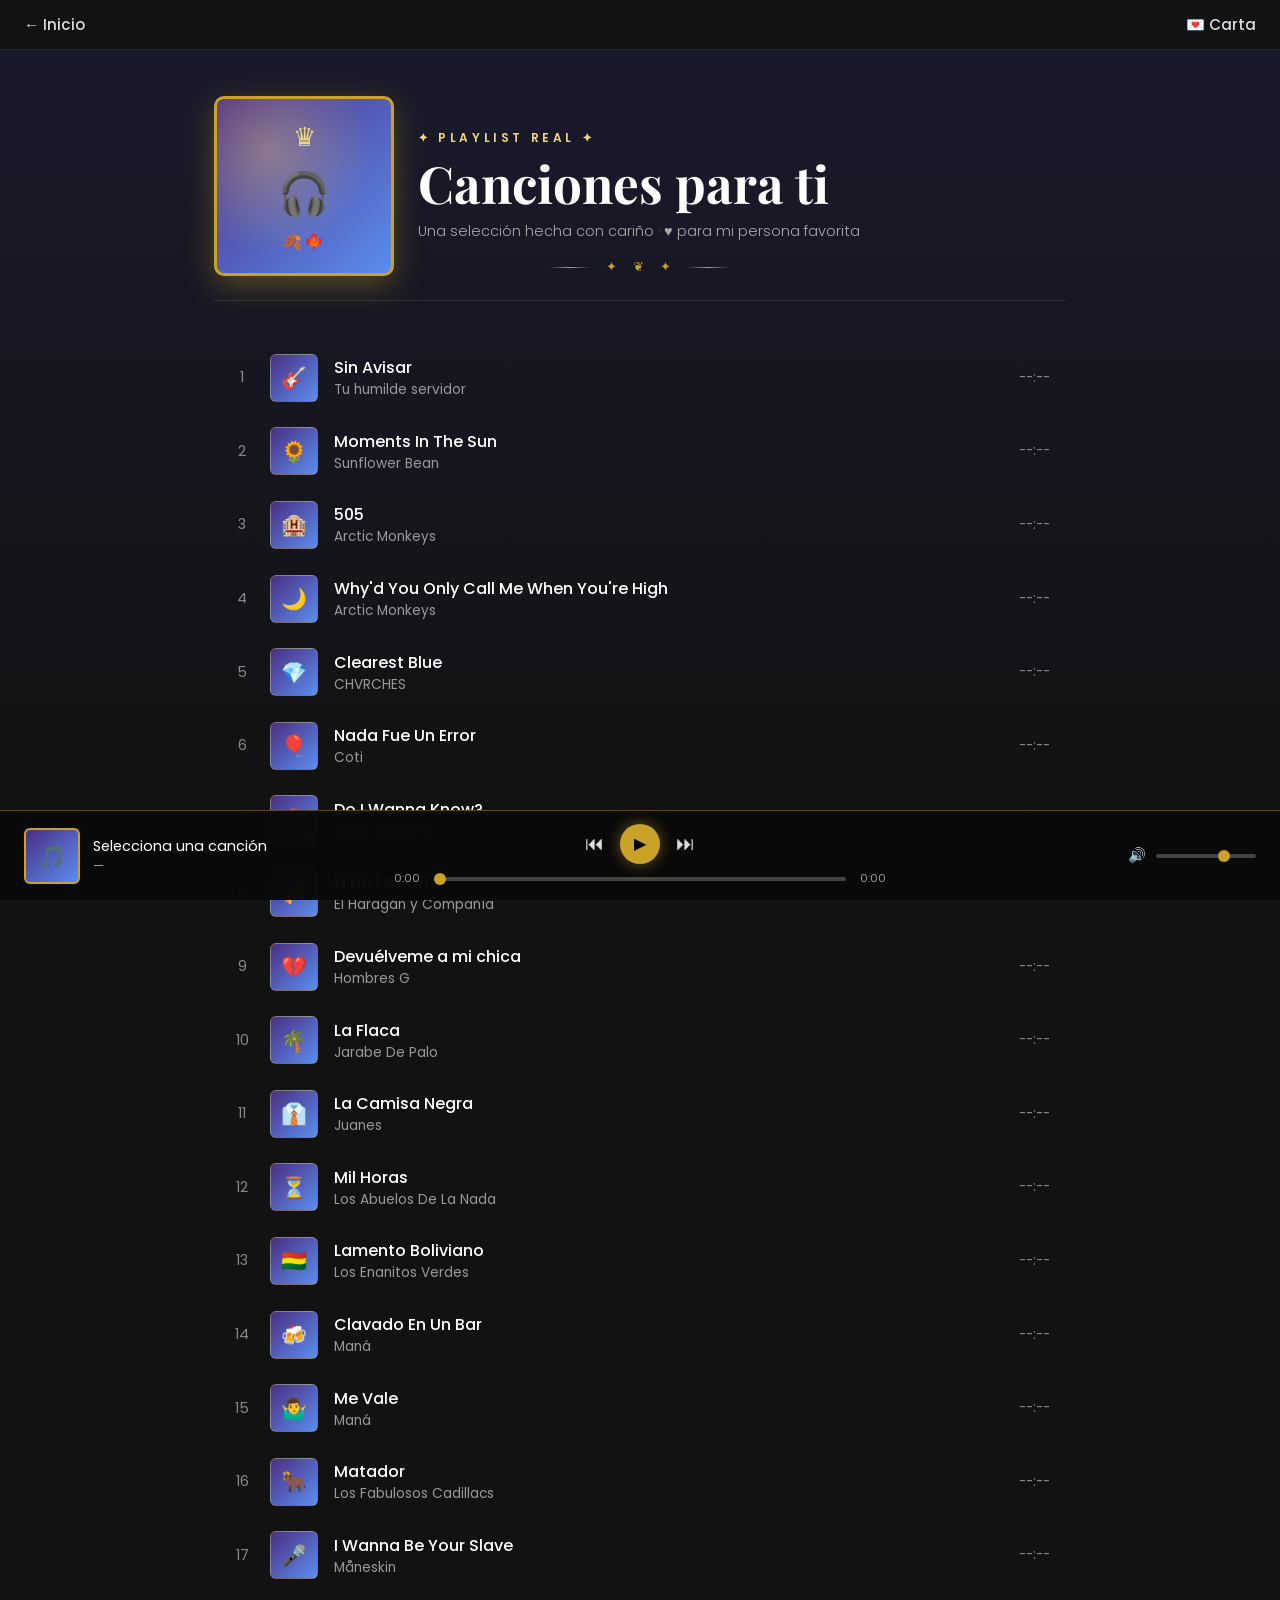
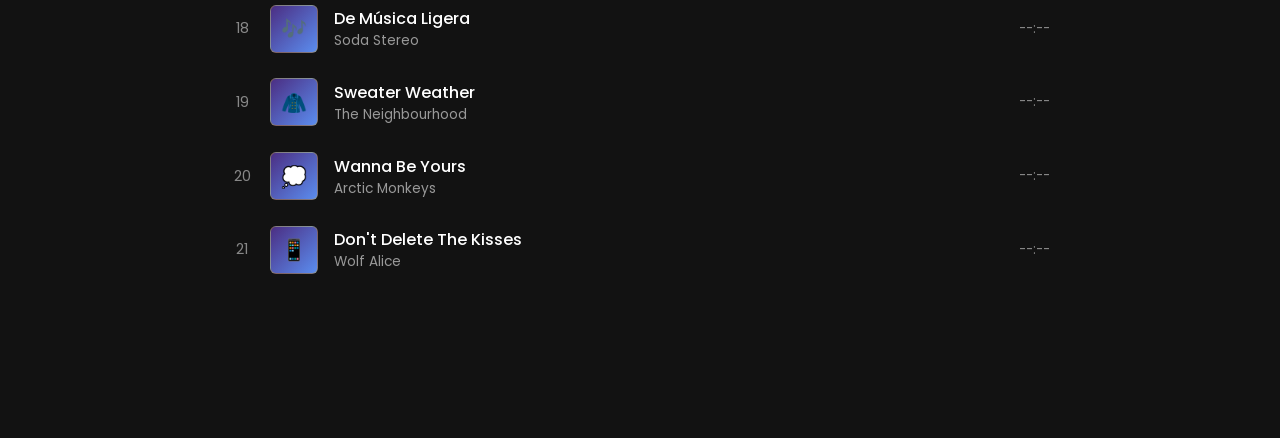
<file: musica.html>
<!DOCTYPE html>
<html lang="es">
<head>
  <meta charset="UTF-8">
  <meta name="viewport" content="width=device-width, initial-scale=1.0">
  <title>Nuestra Playlist 🎵</title>

  <link rel="preconnect" href="https://fonts.googleapis.com">
  <link rel="preconnect" href="https://fonts.gstatic.com" crossorigin>
  <link href="https://fonts.googleapis.com/css2?family=Caveat:wght@600;700&family=Playfair+Display:ital,wght@0,600;0,700;1,500&family=Poppins:wght@300;500;600;700&display=swap" rel="stylesheet">

  <link rel="stylesheet" href="style.css">
  <link rel="stylesheet" href="heartstopper.css">
  <link rel="stylesheet" href="royal.css">
</head>
<body class="page-musica">

  <nav class="top-nav">
    <a href="index.html">← Inicio</a>
    <a href="carta.html">💌 Carta</a>
  </nav>

  <main class="spotify-wrapper">

    <header class="playlist-header">
      <div class="playlist-cover">
        <span class="cover-crown">♛</span>
        <span class="cover-icon">🎧</span>
        <span class="cover-leaves">🍂🍁</span>
      </div>
      <div class="playlist-info">
        <p class="playlist-label">✦ PLAYLIST REAL ✦</p>
        <h1 class="playlist-title">Canciones para ti</h1>
        <p class="playlist-desc">
          Una selección hecha con cariño · ♥ para mi persona favorita
        </p>
        <div class="divider-royal small">
          <span>✦</span><span>❦</span><span>✦</span>
        </div>
      </div>
    </header>

    <ul class="song-list" id="songList"></ul>

  </main>

  <footer class="player-bar" id="playerBar">
    <div class="player-left">
      <div class="now-cover" id="nowCover">🎵</div>
      <div class="now-info">
        <p class="now-title" id="nowTitle">Selecciona una canción</p>
        <p class="now-artist" id="nowArtist">—</p>
      </div>
    </div>

    <div class="player-center">
      <div class="controls">
        <button class="ctrl" id="prevBtn">⏮</button>
        <button class="ctrl play" id="playBtn">▶</button>
        <button class="ctrl" id="nextBtn">⏭</button>
      </div>
      <div class="progress-row">
        <span class="time" id="currentTime">0:00</span>
        <input type="range" id="progressBar" min="0" max="100" value="0">
        <span class="time" id="totalTime">0:00</span>
      </div>
    </div>

    <div class="player-right">
      <span class="vol-icon">🔊</span>
      <input type="range" id="volumeBar" min="0" max="100" value="70">
    </div>

    <audio id="audio"></audio>
  </footer>

  <script src="player.js"></script>
</body>
</html>
</file>
<file: style.css>
/* ============================================
   ESTILOS BASE COMPARTIDOS
   ============================================ */
:root {
  --hs-blue: #5b8def;
  --hs-yellow: #ffd166;
  --hs-pink: #ff8fa3;
  --hs-mint: #a8e6cf;
  --hs-leaf: #7fb069;
  --royal-purple: #4b2e83;
  --royal-gold: #c9a227;
  --royal-gold-light: #f0d97a;
  --royal-red: #8b1e1e;
  --cream: #fff8ec;
  --ink: #2b2b2b;
  --dark-bg: #121212;
  --dark-card: #1e1e1e;
  --dark-hover: #2a2a2a;
}

* { margin: 0; padding: 0; box-sizing: border-box; }

body {
  font-family: 'Poppins', sans-serif;
  min-height: 100vh;
  color: var(--ink);
  position: relative;
  overflow-x: hidden;
}

.page-index,
.page-carta {
  background: linear-gradient(160deg, #eaf2ff 0%, #fdf3e7 60%, #ffe9ee 100%);
}

/* ============================================
   NAV
   ============================================ */
.top-nav {
  position: fixed;
  top: 0; left: 0; right: 0;
  padding: .8rem 1.5rem;
  display: flex;
  justify-content: space-between;
  background: rgba(255,248,236,.85);
  backdrop-filter: blur(10px);
  z-index: 100;
  border-bottom: 1px solid rgba(201,162,39,.3);
}
.top-nav a {
  text-decoration: none;
  color: var(--royal-purple);
  font-weight: 500;
  font-size: .95rem;
  transition: color .2s;
}
.top-nav a:hover { color: var(--hs-blue); }

/* ============================================
   BOTONES
   ============================================ */
.buttons-row {
  display: flex;
  flex-wrap: wrap;
  gap: 1.2rem;
  justify-content: center;
  margin-top: 2rem;
  position: relative;
  z-index: 3;
}

.btn-surprise,
.btn-secondary {
  font-family: 'Poppins', sans-serif;
  font-weight: 600;
  font-size: 1rem;
  letter-spacing: .12em;
  text-transform: uppercase;
  padding: 1rem 2.2rem;
  border-radius: 60px;
  text-decoration: none;
  display: inline-block;
  transition: transform .15s, box-shadow .15s;
}

.btn-surprise {
  background: var(--hs-yellow);
  color: var(--royal-purple);
  border: 3px solid var(--royal-purple);
  box-shadow: 0 8px 0 var(--royal-purple), 0 14px 25px rgba(75,46,131,.25);
}
.btn-surprise:hover {
  transform: translateY(-3px);
  box-shadow: 0 11px 0 var(--royal-purple), 0 18px 30px rgba(75,46,131,.3);
}
.btn-surprise:active {
  transform: translateY(5px);
  box-shadow: 0 3px 0 var(--royal-purple), 0 8px 15px rgba(75,46,131,.25);
}

.btn-secondary {
  background: transparent;
  color: var(--royal-purple);
  border: 3px solid var(--royal-purple);
}
.btn-secondary:hover {
  background: var(--royal-purple);
  color: var(--cream);
  transform: translateY(-2px);
}

/* ============================================
   WELCOME (index)
   ============================================ */
.welcome {
  min-height: 100vh;
  display: flex;
  flex-direction: column;
  align-items: center;
  justify-content: center;
  text-align: center;
  padding: 2rem;
  position: relative;
  z-index: 2;
}

/* ============================================
   CARTA (carta.html)
   ============================================ */
.carta-wrapper {
  min-height: 100vh;
  padding: 6rem 1.5rem 3rem;
  display: flex;
  justify-content: center;
  align-items: flex-start;
  position: relative;
  z-index: 2;
}

/* ============================================
   PÁGINA MÚSICA (base oscura)
   ============================================ */
.page-musica {
  background: linear-gradient(180deg, #1a1a2e 0%, var(--dark-bg) 40%);
  color: #fff;
  padding-bottom: 120px;
}
.page-musica .top-nav {
  background: rgba(18,18,18,.85);
  border-bottom: 1px solid rgba(255,255,255,.08);
}
.page-musica .top-nav a { color: #ddd; }
.page-musica .top-nav a:hover { color: var(--hs-yellow); }

.spotify-wrapper {
  max-width: 900px;
  margin: 0 auto;
  padding: 6rem 1.5rem 2rem;
}

.playlist-header {
  display: flex;
  gap: 1.5rem;
  align-items: flex-end;
  margin-bottom: 2.5rem;
  padding-bottom: 1.5rem;
  border-bottom: 1px solid rgba(255,255,255,.1);
}
.playlist-cover {
  width: 180px; height: 180px;
  background:
    radial-gradient(circle at 30% 30%, rgba(255,209,102,.35), transparent 60%),
    linear-gradient(135deg, var(--royal-purple), var(--hs-blue));
  border: 3px solid var(--royal-gold);
  border-radius: 10px;
  display: flex;
  flex-direction: column;
  align-items: center;
  justify-content: center;
  gap: .3rem;
  box-shadow: 0 10px 30px rgba(201,162,39,.35);
  flex-shrink: 0;
  position: relative;
}
.cover-crown { font-size: 1.6rem; color: var(--royal-gold-light); }
.cover-icon  { font-size: 2.6rem; }
.cover-leaves{ font-size: 1rem; letter-spacing: 2px; }

.playlist-label {
  font-size: .75rem;
  letter-spacing: .3em;
  color: var(--royal-gold-light);
  font-weight: 600;
  margin-bottom: .5rem;
}
.playlist-title {
  font-family: 'Playfair Display', serif;
  font-size: clamp(2rem, 5vw, 3.2rem);
  line-height: 1.1;
  margin-bottom: .6rem;
}
.playlist-desc {
  font-size: .9rem;
  color: #aaa;
  font-weight: 300;
}

/* Lista de canciones */
.song-list { list-style: none; }
.song-item {
  display: flex;
  align-items: center;
  gap: 1rem;
  padding: .8rem 1rem;
  border-radius: 8px;
  cursor: pointer;
  transition: background .2s;
}
.song-item:hover { background: var(--dark-hover); }
.song-item.active { background: rgba(91,141,239,.15); }
.song-item.active .song-title { color: var(--hs-yellow); }

.song-num { width: 24px; color: #888; text-align: center; font-size: .9rem; }
.song-item.active .song-num { color: var(--hs-yellow); }

.song-cover {
  width: 48px; height: 48px;
  border-radius: 6px;
  background: linear-gradient(135deg, var(--royal-purple), var(--hs-blue));
  border: 1px solid rgba(201,162,39,.4);
  display: flex;
  align-items: center;
  justify-content: center;
  font-size: 1.3rem;
  flex-shrink: 0;
}
.song-meta { flex: 1; min-width: 0; }
.song-title {
  font-size: 1rem; font-weight: 500; color: #fff;
  white-space: nowrap; overflow: hidden; text-overflow: ellipsis;
}
.song-artist {
  font-size: .85rem; color: #999;
  white-space: nowrap; overflow: hidden; text-overflow: ellipsis;
}
.song-duration { color: #888; font-size: .85rem; }

/* ============================================
   REPRODUCTOR FIJO
   ============================================ */
.player-bar {
  position: fixed;
  bottom: 0; left: 0; right: 0;
  height: 90px;
  background: rgba(10,10,10,.98);
  border-top: 1px solid rgba(201,162,39,.4);
  display: grid;
  grid-template-columns: 1fr 2fr 1fr;
  align-items: center;
  padding: 0 1.5rem;
  gap: 1rem;
  z-index: 200;
}

.player-left { display: flex; align-items: center; gap: .8rem; min-width: 0; }
.now-cover {
  width: 56px; height: 56px;
  border-radius: 6px;
  background: linear-gradient(135deg, var(--royal-purple), var(--hs-blue));
  border: 2px solid var(--royal-gold);
  display: flex;
  align-items: center;
  justify-content: center;
  font-size: 1.4rem;
  flex-shrink: 0;
}
.now-info { min-width: 0; }
.now-title {
  font-size: .9rem; color: #fff;
  white-space: nowrap; overflow: hidden; text-overflow: ellipsis;
}
.now-artist {
  font-size: .78rem; color: #999;
  white-space: nowrap; overflow: hidden; text-overflow: ellipsis;
}

.player-center {
  display: flex; flex-direction: column; align-items: center; gap: .4rem;
}
.controls { display: flex; align-items: center; gap: 1rem; }
.ctrl {
  background: transparent; border: none; color: #ddd;
  font-size: 1.2rem; cursor: pointer;
  transition: color .2s, transform .2s;
}
.ctrl:hover { color: #fff; transform: scale(1.1); }
.ctrl.play {
  background: var(--royal-gold);
  color: #000;
  width: 40px; height: 40px;
  border-radius: 50%;
  font-size: 1rem;
  display: flex; align-items: center; justify-content: center;
  box-shadow: 0 0 15px rgba(201,162,39,.5);
}
.ctrl.play:hover { transform: scale(1.08); }

.progress-row {
  display: flex; align-items: center; gap: .6rem;
  width: 100%; max-width: 500px;
}
.time { font-size: .7rem; color: #999; min-width: 34px; text-align: center; }

input[type="range"] {
  -webkit-appearance: none; appearance: none;
  height: 4px; background: #444;
  border-radius: 2px; flex: 1; cursor: pointer;
}
input[type="range"]::-webkit-slider-thumb {
  -webkit-appearance: none;
  width: 12px; height: 12px; border-radius: 50%;
  background: var(--royal-gold); cursor: pointer;
}
input[type="range"]::-moz-range-thumb {
  width: 12px; height: 12px; border-radius: 50%;
  background: var(--royal-gold); border: none; cursor: pointer;
}

.player-right {
  display: flex; align-items: center; gap: .6rem; justify-content: flex-end;
}
.vol-icon { color: #999; font-size: .9rem; }
.player-right input { max-width: 100px; }

/* ============================================
   RESPONSIVE
   ============================================ */
@media (max-width: 640px) {
  .player-bar {
    grid-template-columns: 1fr auto;
    height: auto; padding: .6rem .8rem; gap: .5rem;
  }
  .player-center { grid-column: 1 / -1; }
  .player-right { display: none; }
  .now-cover { width: 42px; height: 42px; font-size: 1rem; }
  .playlist-header { flex-direction: column; align-items: flex-start; }
  .playlist-cover { width: 130px; height: 130px; }
  .buttons-row { flex-direction: column; width: 100%; max-width: 320px; }
  .btn-surprise, .btn-secondary { width: 100%; text-align: center; }
}
</file>
<file: heartstopper.css>
/* ============================================
   HEARTSTOPPER.CSS — Efectos de la serie
   ============================================ */

/* ---- Hojas cayendo (más grandes y protagonistas) ---- */
.leaf {
  position: fixed;
  top: -60px;
  font-size: 28px;
  animation: fall linear infinite;
  z-index: 1;
  opacity: .9;
  pointer-events: none;
  filter: drop-shadow(0 3px 4px rgba(0,0,0,.1));
}
@keyframes fall {
  0%   { transform: translateY(-60px) rotate(0deg) translateX(0); opacity: 0; }
  10%  { opacity: .95; }
  50%  { transform: translateY(50vh) rotate(180deg) translateX(30px); }
  100% { transform: translateY(110vh) rotate(360deg) translateX(-20px); opacity: .8; }
}

/* ---- Aura de colores tipo Heartstopper ---- */
.aura-wrapper {
  position: relative;
  padding: 1.5rem 2rem;
  display: inline-block;
}

.aura {
  position: absolute;
  border-radius: 50%;
  filter: blur(60px);
  opacity: .55;
  z-index: -1;
  animation: auraPulse 6s ease-in-out infinite;
}
.aura-blue   { width: 220px; height: 220px; background: var(--hs-blue);
               top: -30px; left: -40px; animation-delay: 0s; }
.aura-yellow { width: 200px; height: 200px; background: var(--hs-yellow);
               top: 10px; right: -50px; animation-delay: 1.5s; }
.aura-pink   { width: 240px; height: 240px; background: var(--hs-pink);
               bottom: -40px; left: 30%; animation-delay: 3s; }
.aura-mint   { width: 180px; height: 180px; background: var(--hs-mint);
               bottom: 20px; right: 10%; animation-delay: 4.5s; }

@keyframes auraPulse {
  0%, 100% { transform: scale(1); opacity: .5; }
  50%      { transform: scale(1.15); opacity: .7; }
}

/* ---- Título estilo Heartstopper ---- */
.title-hb {
  font-family: 'Caveat', cursive;
  font-size: clamp(3rem, 11vw, 7rem);
  line-height: .95;
  color: var(--hs-blue);
  text-shadow: 4px 4px 0 var(--hs-yellow), 6px 6px 0 rgba(0,0,0,.08);
  margin: .3rem 0 1rem;
  position: relative;
  z-index: 2;
}

.word-heart {
  position: relative;
  display: inline-block;
  color: var(--hs-pink);
  text-shadow: 4px 4px 0 var(--hs-blue);
}

.hs-heart {
  position: absolute;
  top: -10px;
  right: -30px;
  font-size: .5em;
  color: var(--hs-pink);
  font-style: normal;
  animation: heartBeat 1.4s ease-in-out infinite;
  filter: drop-shadow(2px 2px 0 var(--hs-blue));
}
@keyframes heartBeat {
  0%, 100% { transform: scale(1) rotate(-8deg); }
  50%      { transform: scale(1.25) rotate(8deg); }
}

/* ---- Bocadillo de diálogo cómic ---- */
.speech-bubble {
  position: relative;
  background: #fff;
  border: 3px solid #1a1a1a;
  border-radius: 24px;
  padding: 1.2rem 1.8rem;
  max-width: 460px;
  margin: 1.5rem auto 0;
  font-family: 'Poppins', sans-serif;
  font-size: clamp(.95rem, 2.2vw, 1.1rem);
  color: #1a1a1a;
  box-shadow: 6px 6px 0 #1a1a1a;
  font-weight: 500;
  line-height: 1.5;
  z-index: 2;
}
.speech-bubble::before {
  content: "";
  position: absolute;
  top: -18px;
  left: 50%;
  transform: translateX(-50%);
  width: 0; height: 0;
  border-left: 14px solid transparent;
  border-right: 14px solid transparent;
  border-bottom: 18px solid #1a1a1a;
}
.speech-bubble::after {
  content: "";
  position: absolute;
  top: -13px;
  left: 50%;
  transform: translateX(-50%);
  width: 0; height: 0;
  border-left: 11px solid transparent;
  border-right: 11px solid transparent;
  border-bottom: 14px solid #fff;
}

/* ---- Confetti de colores en los bordes (Heartstopper) ---- */
.hs-confetti {
  position: fixed;
  top: 0; bottom: 0;
  width: 40px;
  display: flex;
  flex-direction: column;
  justify-content: space-around;
  padding: 5vh 0;
  z-index: 1;
  pointer-events: none;
  opacity: .75;
}
.hs-confetti-left  { left: 0; }
.hs-confetti-right { right: 0; }

.hs-confetti span {
  display: block;
  width: 12px;
  height: 12px;
  border-radius: 50%;
  animation: confettiFloat 4s ease-in-out infinite;
}
.hs-confetti span:nth-child(1) { background: var(--hs-blue);   animation-delay: 0s; }
.hs-confetti span:nth-child(2) { background: var(--hs-yellow); animation-delay: .4s; }
.hs-confetti span:nth-child(3) { background: var(--hs-pink);   animation-delay: .8s; }
.hs-confetti span:nth-child(4) { background: var(--hs-mint);   animation-delay: 1.2s; }
.hs-confetti span:nth-child(5) { background: var(--hs-leaf);   animation-delay: 1.6s; }
.hs-confetti span:nth-child(6) { background: var(--hs-blue);   animation-delay: 2s; }
.hs-confetti span:nth-child(7) { background: var(--hs-yellow); animation-delay: 2.4s; }
.hs-confetti span:nth-child(8) { background: var(--hs-pink);   animation-delay: 2.8s; }
.hs-confetti span:nth-child(9) { background: var(--hs-mint);   animation-delay: 3.2s; }
.hs-confetti span:nth-child(10){ background: var(--hs-leaf);   animation-delay: 3.6s; }

@keyframes confettiFloat {
  0%, 100% { transform: translateY(0) scale(1); }
  50%      { transform: translateY(-12px) scale(1.2); }
}

/* ---- Corazones flotantes al abrir la carta ---- */
.heart {
  position: fixed;
  bottom: -20px;
  font-size: 20px;
  animation: rise 6s linear infinite;
  pointer-events: none;
  z-index: 1;
  opacity: .8;
  filter: drop-shadow(0 2px 3px rgba(0,0,0,.15));
}
@keyframes rise {
  0%   { transform: translateY(0) scale(.7) rotate(-10deg); opacity: 0; }
  20%  { opacity: .9; }
  100% { transform: translateY(-110vh) scale(1.3) rotate(15deg); opacity: 0; }
}
</file>
<file: royal.css>
/* ============================================
   ROYAL.CSS — Ornamentos de realeza británica
   ============================================ */

/* ---- Tipografía real ---- */
.title-royal {
  font-family: 'Playfair Display', serif;
  font-size: clamp(1rem, 2.5vw, 1.3rem);
  letter-spacing: .35em;
  text-transform: uppercase;
  color: var(--royal-purple);
  margin: 1rem 0 .5rem;
  font-weight: 600;
  position: relative;
  z-index: 2;
}

/* ---- ESCUDO REAL ---- */
.royal-crest {
  display: flex;
  flex-direction: column;
  align-items: center;
  margin-bottom: 1rem;
  position: relative;
  z-index: 2;
  filter: drop-shadow(0 8px 15px rgba(75,46,131,.3));
}
.crest-crown {
  font-size: 3rem;
  color: var(--royal-gold);
  animation: crownFloat 3s ease-in-out infinite;
  text-shadow: 0 3px 8px rgba(201,162,39,.5);
}
@keyframes crownFloat {
  0%, 100% { transform: translateY(0); }
  50%      { transform: translateY(-8px); }
}
.crest-body {
  display: flex;
  align-items: center;
  gap: 1rem;
  background: var(--royal-purple);
  color: var(--royal-gold-light);
  padding: .6rem 1.8rem;
  border: 3px solid var(--royal-gold);
  border-radius: 8px;
  box-shadow: inset 0 0 0 3px var(--royal-purple),
              inset 0 0 0 5px var(--royal-gold),
              0 6px 14px rgba(0,0,0,.2);
  margin-top: -10px;
}
.crest-lion { font-size: 1.3rem; }
.crest-center {
  font-family: 'Playfair Display', serif;
  font-size: 2rem;
  font-weight: 700;
  color: var(--royal-gold-light);
  padding: 0 .8rem;
  border-left: 2px solid var(--royal-gold);
  border-right: 2px solid var(--royal-gold);
}
.crest-ribbon {
  font-family: 'Playfair Display', serif;
  font-size: 1.0rem;
  letter-spacing: .3em;
  color: var(--royal-purple);
  background: var(--royal-gold-light);
  padding: .25rem 1rem;
  margin-top: .4rem;
  border-radius: 3px;
  font-weight: 600;
}

/* ---- Ornamentos florales en las esquinas ---- */
.corner-ornament {
  position: fixed;
  font-size: 2.5rem;
  color: var(--royal-gold);
  opacity: .6;
  z-index: 2;
  pointer-events: none;
  font-family: 'Playfair Display', serif;
}
.corner-tl { top: 1rem; left: 1.5rem; }
.corner-tr { top: 1rem; right: 1.5rem; }
.corner-bl { bottom: 1rem; left: 1.5rem; }
.corner-br { bottom: 1rem; right: 1.5rem; }

/* ---- Carta con marco doble dorado ---- */
.letter {
  background: var(--cream);
  max-width: 700px;
  width: 100%;
  padding: clamp(2rem, 5vw, 3.5rem);
  position: relative;
  border-radius: 8px;
  box-shadow:
    0 25px 60px rgba(75,46,131,.3),
    0 0 0 4px var(--royal-gold),
    0 0 0 10px var(--cream),
    0 0 0 13px var(--royal-purple),
    0 0 0 15px var(--royal-gold);
  background-image:
    repeating-linear-gradient(
      transparent,
      transparent 31px,
      rgba(91,141,239,.13) 32px
    );
  animation: fadeUp 1s ease forwards;
  overflow: visible;
}
@keyframes fadeUp {
  from { opacity: 0; transform: translateY(30px); }
  to   { opacity: 1; transform: translateY(0); }
}

/* Marca de agua con corona */
.letter-watermark {
  position: absolute;
  top: 50%;
  left: 50%;
  transform: translate(-50%, -50%) rotate(-15deg);
  font-size: 20rem;
  color: var(--royal-gold);
  opacity: .06;
  pointer-events: none;
  z-index: 0;
  font-family: 'Playfair Display', serif;
}

/* Cinta dorada superior */
.royal-ribbon-top {
  position: absolute;
  top: -22px;
  left: 50%;
  transform: translateX(-50%);
  display: flex;
  align-items: center;
  gap: 1rem;
  background: linear-gradient(90deg, var(--royal-gold), var(--royal-gold-light), var(--royal-gold));
  padding: .5rem 2rem;
  border-radius: 4px;
  box-shadow: 0 4px 12px rgba(201,162,39,.4);
  white-space: nowrap;
}
.ribbon-crown { color: var(--royal-purple); font-size: 1rem; }
.ribbon-text {
  font-family: 'Playfair Display', serif;
  font-size: .7rem;
  letter-spacing: .25em;
  color: var(--royal-purple);
  font-weight: 700;
}

/* ---- Cabecera de la carta ---- */
.letter-header {
  text-align: center;
  margin-bottom: 1.8rem;
  padding-bottom: 1.2rem;
  position: relative;
  z-index: 1;
}
.letter-header h2 {
  font-family: 'Playfair Display', serif;
  font-size: clamp(1.4rem, 4vw, 2rem);
  color: var(--royal-purple);
  margin-bottom: .4rem;
}
.letter-header p {
  font-family: 'Caveat', cursive;
  font-size: 1.4rem;
  color: var(--hs-blue);
}

/* Divisor ornamental */
.divider-royal {
  display: flex;
  align-items: center;
  justify-content: center;
  gap: 1rem;
  margin: 1rem auto 0;
  max-width: 260px;
  color: var(--royal-gold);
  font-size: 1rem;
}
.divider-royal::before,
.divider-royal::after {
  content: "";
  flex: 1;
  height: 1px;
  background: linear-gradient(90deg, transparent, var(--royal-gold), transparent);
}
.divider-royal.small { max-width: 180px; font-size: .8rem; }

/* ---- Cuerpo de la carta ---- */
.letter-body {
  font-family: 'Caveat', cursive;
  font-size: clamp(1.3rem, 3.5vw, 1.6rem);
  line-height: 1.55;
  color: #333;
  white-space: pre-line;
  position: relative;
  z-index: 1;
}
.letter-body strong {
  color: var(--hs-blue);
  font-weight: 700;
  background: linear-gradient(180deg, transparent 60%, rgba(255,209,102,.5) 60%);
  padding: 0 .1em;
}

/* Letra capital ornamentada (drop cap) */
.letter-body::first-letter {
  font-family: 'Playfair Display', serif;
  font-size: 3.5em;
  float: left;
  line-height: .85;
  padding: .1em .12em 0 0;
  color: var(--royal-purple);
  font-weight: 700;
}

/* ---- Firma ---- */
.signature {
  margin-top: 2rem;
  text-align: right;
  font-family: 'Caveat', cursive;
  font-size: 1.7rem;
  color: var(--royal-purple);
  position: relative;
  z-index: 1;
}
.signature span {
  display: block;
  font-family: 'Playfair Display', serif;
  font-size: .8rem;
  letter-spacing: .25em;
  text-transform: uppercase;
  color: var(--royal-gold);
  margin-top: .3rem;
  font-weight: 600;
}

/* ---- Sello de lacre con R de Regina ---- */
.wax-seal {
  position: absolute;
  bottom: -30px;
  right: 50px;
  width: 80px;
  height: 80px;
  background: radial-gradient(circle at 35% 30%, #d94848 0%, #a52a2a 50%, #7a1a1a 100%);
  border-radius: 50%;
  display: flex;
  flex-direction: column;
  align-items: center;
  justify-content: center;
  box-shadow:
    0 8px 18px rgba(139,30,30,.6),
    inset -4px -6px 10px rgba(0,0,0,.3),
    inset 4px 4px 10px rgba(255,150,150,.3);
  transform: rotate(-10deg);
  z-index: 5;
  border: 2px solid rgba(0,0,0,.15);
}
.wax-letter {
  font-family: 'Playfair Display', serif;
  font-size: 2rem;
  font-weight: 700;
  color: #ffe9a8;
  line-height: 1;
  text-shadow: 1px 1px 2px rgba(0,0,0,.4);
}
.wax-crown {
  font-size: .9rem;
  color: #ffe9a8;
  margin-top: -2px;
}

/* ---- Responsive ---- */
@media (max-width: 640px) {
  .corner-ornament { font-size: 1.5rem; }
  .wax-seal { width: 60px; height: 60px; right: 20px; bottom: -22px; }
  .wax-letter { font-size: 1.4rem; }
  .royal-ribbon-top { padding: .4rem 1rem; gap: .5rem; }
  .ribbon-text { font-size: .55rem; letter-spacing: .15em; }
  .letter-watermark { font-size: 12rem; }
  .crest-body { padding: .5rem 1rem; gap: .5rem; }
  .crest-center { font-size: 1.5rem; padding: 0 .5rem; }
  .hs-confetti { width: 20px; opacity: .5; }
  .hs-confetti span { width: 8px; height: 8px; }
}
</file>
